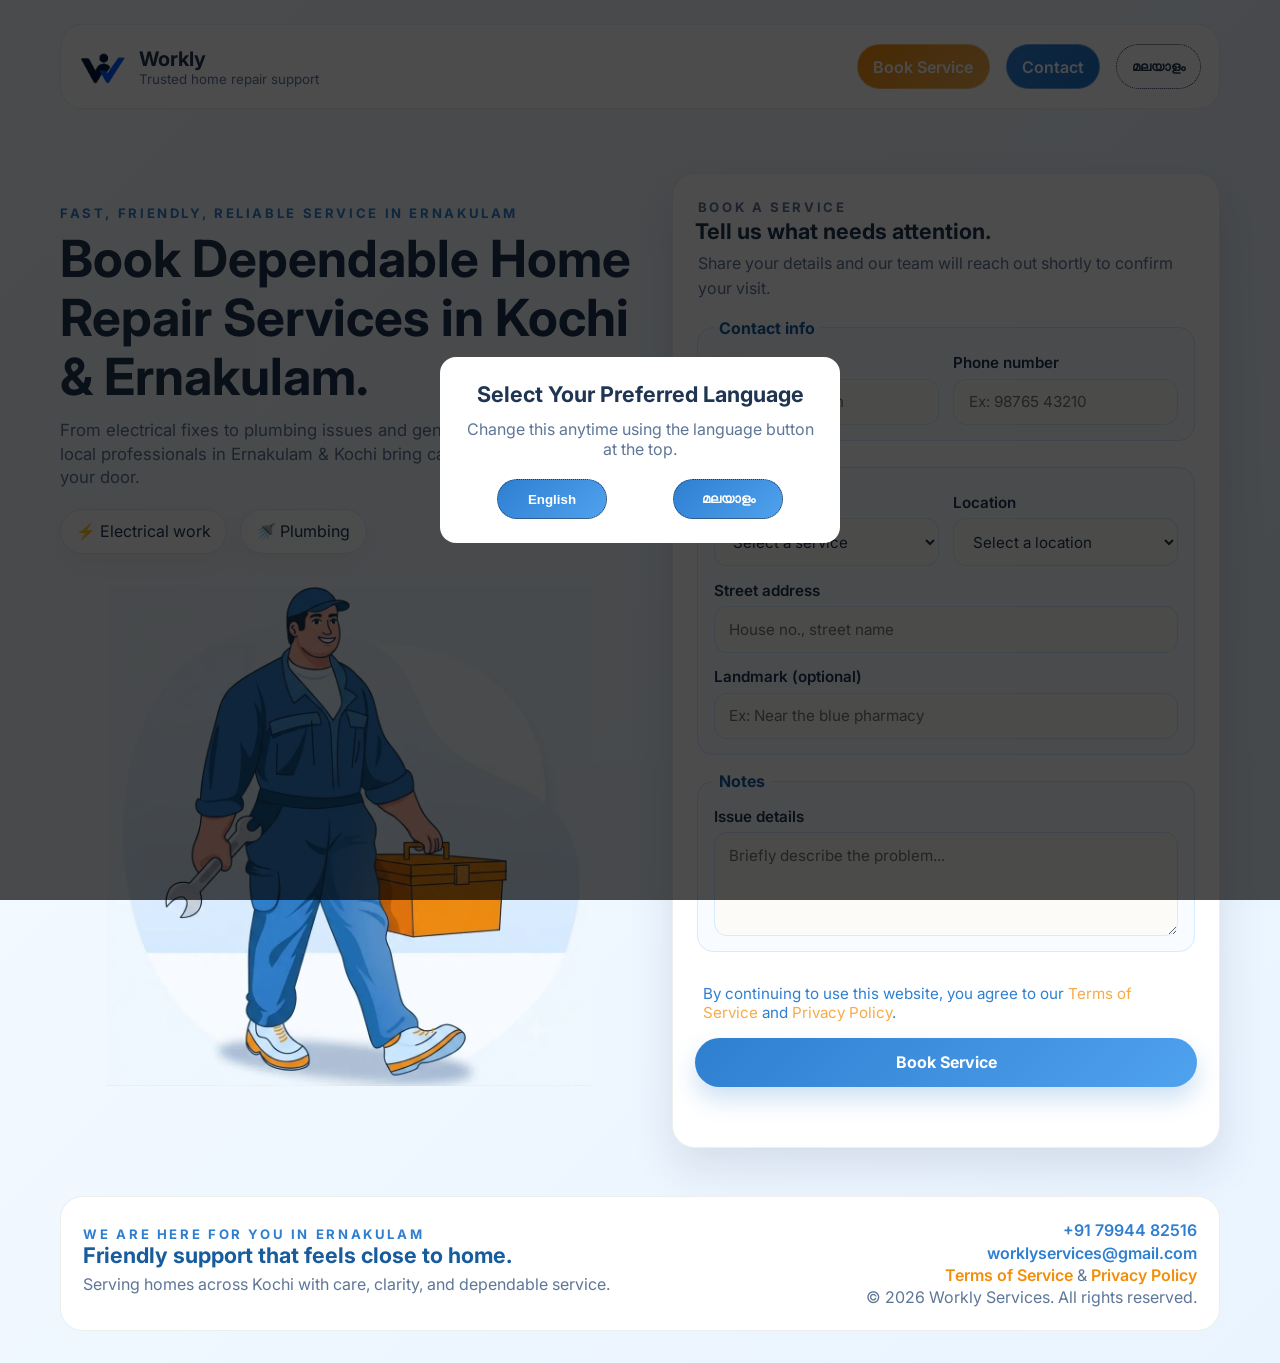
<file: index.html>
<!DOCTYPE html>
<html lang="en">

<head>
    <meta charset="UTF-8" />
    <meta name="viewport" content="width=device-width, initial-scale=1.0" />
    <title>Workly Services | Home Repair & Maintenance Services in Ernakulam, Kochi, Vytila, Kaloor, Edappally, Panambally Nagar & Kakkanad</title>
    <meta name="description"
        content="Request trusted local home repair support in Ernakulam, Kochi, Vytila, Kaloor, Edappally, Panambally Nagar & Kakkanad. Book certified electricians, plumbers, and general maintenance services at your doorstep in minutes." />

    <link rel="canonical" href="https://www.worklyservices.in/">

    <link rel="shortcut icon" href="logo.svg" type="image/x-icon">

    <link rel="preconnect" href="https://fonts.googleapis.com" />
    <link rel="preconnect" href="https://fonts.gstatic.com" crossorigin />
    <link href="https://fonts.googleapis.com/css2?family=Inter:wght@400;500;600;700&family=Manjari:wght@100;400;700&display=swap" rel="stylesheet">

    <link rel="stylesheet" href="style.css" />
</head>

<body>
    <div class="page-shell">
        <header class="site-header">
            <a class="brand" href="index.html" aria-label="Workly Services home">
                <span class="brand-mark"><img src="logo.webp" alt="Workly Services Logo" srcset=""></span>
                <span>
                    <strong data-ml="വർക്ക്ലി" data-en="Workly">Workly</strong>
                    <small data-ml="വിശ്വസനീയമായ വീട് അറ്റകുറ്റപ്പണികൾ" data-en="Trusted home repair support">Trusted
                        home repair support</small>
                </span>
            </a>

            <nav class="site-nav" aria-label="Primary navigation">
                <a data-ml="ബുക്ക് സർവീസ്" data-en="Book Service" class="nav-card bookLarge"
                    href="index.html">Book Service</a>
                <a data-ml="ബുക്ക്" data-en="Book" class="nav-card bookSmall" href="#request-service-section">Book</a>
                <a data-ml="ബന്ധപ്പെടുക" data-en="Contact" class="nav-card contact" href="#contact-footer">Contact</a>
                <button id="lang-toggle" class="lang-toggle nav-card" aria-label="Switch language">മലയാളം</button>
                <button id="lang-toggle-small" class="lang-toggle nav-card" aria-label="Switch language"
                    style="display: none;">മ</button>
            </nav>
        </header>

        <div id="langPopup" class="popup-overlay">
            <div class="popup-content">
                <h3>Select Your Preferred Language</h3>
                <p>Change this anytime using the language button at the top.</p>
                <div class="btn-group">
                    <button class="lang-toggle nav-card" onclick="setLanguage('ml')">English</button>
                    <button class="lang-toggle nav-card" onclick="setLanguage('en')">മലയാളം</button>
                </div>
            </div>
        </div>
        <div id="loadingOverlay" class="overlay">
            <div class="spinner"></div>
        </div>
        <main id="top">
            <section class="hero-section" id="services-overview">
                <div class="hero-copy">
                    <p data-ml="വേഗതയേറിയ സൗഹൃദപരമായ വിശ്വസിക്കാവുന്ന സേവനങ്ങൾ" data-en="Fast, friendly, reliable service in Ernakulam"
                        class="section-label">Fast, friendly, reliable service in Ernakulam</p>
                    <h1 data-ml="കൊച്ചിയിലും എറണാകുളത്തും ഹോം റിപ്പയർ സേവനങ്ങൾക്കായി ബുക്ക് ചെയ്യു..."
                        data-en="Book Dependable Home Repair Services in Kochi & Ernakulam.">Book Dependable Home Repair Services in Kochi & Ernakulam.</h1>
                    <p class="hero-description"
                        data-ml="വൈദ്യുത അറ്റകുറ്റപ്പണികൾ മുതൽ പ്ലംബിംഗ് പ്രശ്‌നങ്ങളും പൊതുവായ അറ്റകുറ്റപ്പണികളും വരെ, 
                        എറണാകുളത്തും കൊച്ചിയിലും ഉള്ള ഞങ്ങളുടെ ടീം നിങ്ങളുടെ വീട്ടുവാതിൽക്കൽ ശാന്തവും വ്യക്തവുമായ സേവനം എത്തിക്കുന്നു."
                        data-en="From electrical fixes to
                        plumbing issues and general maintenance, our local professionals in Ernakulam & Kochi bring calm, clear service right to your door.">From electrical fixes to
                        plumbing issues and general maintenance,
                        our local professionals in Ernakulam & Kochi bring calm, clear service right to your door.</p>

                    <div class="hero-points" aria-label="Service highlights">
                        <div data-ml="⚡ഇലക്ട്രിക്കൽ" data-en="⚡ Electrical work" class="point-card">⚡ Electrical work
                        </div>
                        <div data-ml="🚿 പ്ലംബിംഗ്" data-en="🚿 Plumbing" class="point-card">🚿 Plumbing</div>
                    </div>

                    <div class="hero-img">
                        <img src="hero-image.webp" alt="A friendly repair professional offering home maintenance services in Ernakulam, Kochi, Vytila, Kaloor, Edappally, Panambally Nagar & Kakkanad" />
                    </div>
                </div>

                <section class="request-card" id="request-service-section" aria-labelledby="request-title">
                    <div class="request-card-header">
                        <p data-ml="സേവനം ബുക്ക് ചെയ്യുക" data-en="Book a service" class="section-label">Book a service
                        </p>
                        <h2 id="request-title" data-ml="എന്താണ് പ്രശ്നം എന്ന് പറയൂ"
                            data-en="Tell us what needs attention.">Tell us what needs attention.</h2>
                        <p data-ml="നിങ്ങളുടെ വിവരങ്ങൾ പങ്കിടുക, നിങ്ങളെ സന്ദർശിക്കുന്നതിനായി ഞങ്ങളുടെ ടീം ഉടൻ തന്നെ നിങ്ങളെ ബന്ധപ്പെടുന്നതായിരിക്കും."
                            data-en="Share your details and our team will reach out shortly to confirm your visit.">
                            Share your details and our team will reach out shortly to confirm your visit.
                        </p>
                    </div>

                    <form id="service-request-form" class="service-form">
                        <fieldset class="form-section">
                            <legend data-ml="ബന്ധപ്പെടാനുള്ള വിവരങ്ങൾ" data-en="Contact info">Contact info</legend>
                            <div class="form-grid">
                                <label class="field">
                                    <span data-ml="മുഴുവൻ പേര്" data-en="Full name">Full name</span>
                                    <input data-ml="നിങ്ങളുടെ പേര്" data-en="Ex: Alex Morgan" id="full-name"
                                        name="fullName" type="text" placeholder="Ex: Alex Morgan" required />
                                </label>
                                <label class="field">
                                    <span data-ml="ഫോൺ നമ്പർ" data-en="Phone number">Phone number</span>
                                    <input data-ml="നിങ്ങളുടെ ഫോൺ നമ്പർ" data-en="Ex: 98765 43210" id="phone-number"
                                        name="phoneNumber" type="tel" placeholder="Ex: 98765 43210" required />
                                </label>
                            </div>
                        </fieldset>

                        <fieldset class="form-section">
                            <legend data-ml="സേവന വിവരങ്ങൾ" data-en="Service details">Service details</legend>
                            <div class="form-grid">
                                <label class="field">
                                    <span data-ml="പ്രവർത്തനത്തിന്റെ തരം" data-en="Type of work">Type of work</span>
                                    <select id="service-type" name="serviceType" required>
                                        <option value="" disabled selected hidden data-ml="സേവനം തിരഞ്ഞെടുക്കുക"
                                            data-en="Select a service">Select a service</option>
                                        <option data-ml="ഇലക്ട്രിക്കൽ" data-en="Electrical">Electrical</option>
                                        <option data-ml="പ്ലബിംഗ്" data-en="Plumbing">Plumbing</option>
                                        <!-- <option data-ml="ആപ്ലയൻസ് റീപ്പർ" data-en="Appliance repair">Appliance repair</option> -->
                                        <!-- <option data-ml="പെയിന്റിംഗ്" data-en="Painting">Painting</option> -->
                                        <!-- <option data-ml="സാധാരണ മെയിൻറെന്‍സ്" data-en="General maintenance">General maintenance</option> -->
                                    </select>
                                </label>
                                <label class="field">
                                    <span data-ml="സ്ഥലം" data-en="Location">Location</span>
                                    <select id="service-location" name="serviceLocation" required>
                                        <option value="" disabled selected hidden data-ml="സ്ഥലം തിരഞ്ഞെടുക്കുക"
                                            data-en="Select a location">Select a location</option>
                                        <option data-ml="വൈറ്റില" data-en="Vyttila">Vyttila</option>
                                        <option data-ml="കലൂർ" data-en="Kaloor">Kaloor</option>
                                        <option data-ml="പനമ്പിള്ളി നഗർ" data-en="Panampilly Nagar">Panampilly Nagar
                                        </option>
                                        <option data-ml="ഇടപ്പള്ളി" data-en="Edappally">Edappally</option>
                                        <option data-ml="കാക്കനാട്" data-en="Kakkanad">Kakkanad</option>
                                    </select>
                                </label>
                            </div>

                            <label class="field">
                                <span data-ml="വിലാസം" data-en="Street address">Street address</span>
                                <input data-ml="വീട്ട് പേര് , റോഡ്" data-en="House no., street name" id="street-address"
                                    name="streetAddress" type="text" placeholder="House no., street name" required />
                            </label>

                            <label class="field">
                                <span data-ml="ലാൻഡ്മാർക്ക് (നിർബന്ധമില്ല)" data-en="Landmark (optional)">Landmark
                                    (optional)</span>
                                <input data-ml="ലാൻഡ്മാർക്ക് (നിർബന്ധമില്ല)" data-en="Ex: Near the blue pharmacy"
                                    id="landmark" name="landmark" type="text"
                                    placeholder="Ex: Near the blue pharmacy" />
                            </label>
                        </fieldset>

                        <fieldset class="form-section">
                            <legend data-ml="കുറിപ്പുകൾ" data-en="Notes">Notes</legend>
                            <label class="field">
                                <span data-ml="പ്രശ്ന വിശദാംശങ്ങൾ" data-en="Issue details">Issue details</span>
                                <textarea data-ml="പ്രശ്നം ചുരുക്കി വിവരിക്കൂ..."
                                    data-en="Briefly describe the problem..." id="issue-details" name="issueDetails"
                                    rows="4" placeholder="Briefly describe the problem..." required></textarea>
                            </label>

                            <!-- <label class="field"> -->
                            <!--     <span data-ml="കുറിപ്പുകൾ (നിർബന്ധമില്ല)" data-en="Notes (optional)">Notes (optional)</span> -->
                            <!--     <textarea data-ml="ഏതെങ്കിലും പ്രത്യേക നിർദ്ദേശങ്ങൾ പങ്കിടുക..." data-en="Share any special instructions..." id="notes" name="notes" rows="3" -->
                            <!--         placeholder="Share any special instructions..."></textarea> -->
                            <!-- </label> -->
                        </fieldset>

                        <div class="captchabox"><div class="cf-turnstile" data-size="flexible" data-sitekey="0x4AAAAAAD2fd4yiO5YJ69IQ" data-theme="light" id="captcha"></div></div>
                        <p style="padding: 0 0.5rem 0;" class="form-status agreement">By continuing to use this website, you agree to our
                            <span><a href="termsandprivacy.html#tnc">Terms of Service</a></span> and 
                            <span><a href="termsandprivacy.html#privacypolicy">Privacy Policy</a></span>.</p>
                        <button data-ml="സേവനം ബുക്ക് ചെയ്യുക" data-en="Book Service" class="submit-button"
                            id="submitBtn" type="submit">Book Service</button>

                        <p id="form-status" class="form-status" role="status" aria-live="polite"></p>
                    </form>
                </section>
            </section>
        </main>

        <footer class="site-footer" id="contact-footer">
            <div>
                <p data-ml="ഞങ്ങൾ നിങ്ങൾക്കായി ഇവിടെയുണ്ട്" data-en="We are here for you in Ernakulam" class="section-label">We are here for you in Ernakulam</p>
                <h3 data-ml="സ്വന്തം വീട്ടിലെ പോലെയുള്ള സൗഹൃദപിന്തുണ"
                    data-en="Friendly support that feels close to home.">Friendly support that feels close to home.</h3>
                <p data-ml="കൊച്ചിയിലുടനീളമുള്ള വീടുകളിൽ ശ്രദ്ധയോടെയും വ്യക്തതയോടെയും വിശ്വസനീയമായ സേവനത്തോടെയും സേവനം നൽകുന്നു."
                    data-en="Serving homes across Kochi with care, clarity, and dependable service.">Serving homes across Kochi with care, clarity, and dependable service.</p>
            </div>

            <div class="footer-contact">
                <a href="tel:+917994482516">+91 79944 82516</a>
                <a href="mailto:worklyservices@gmail.com">worklyservices@gmail.com</a>
                <p><span><a href="termsandprivacy.html#tnc" data-ml="സേവന നിബന്ധനകൾ" data-en="Terms of Service">Terms of
                            Service</a></span> & <span><a href="termsandprivacy.html#privacypolicy"
                            data-ml="സ്വകാര്യതാ നയം" data-en="Privacy Policy">Privacy Policy</a></span></p>
                <p data-ml="© 2026 വർക്ക്ലി സർവീസസ്. എല്ലാ അവകാശങ്ങളും നിക്ഷിപ്തം"
                    data-en="© 2026 Workly Services. All rights reserved.">© 2026 Workly Services. All rights reserved.</p>
            </div>
        </footer>
    </div>

    <script src="https://challenges.cloudflare.com/turnstile/v0/api.js" async defer></script>
    <script src="script.js"></script>
</body>

</html>
</file>
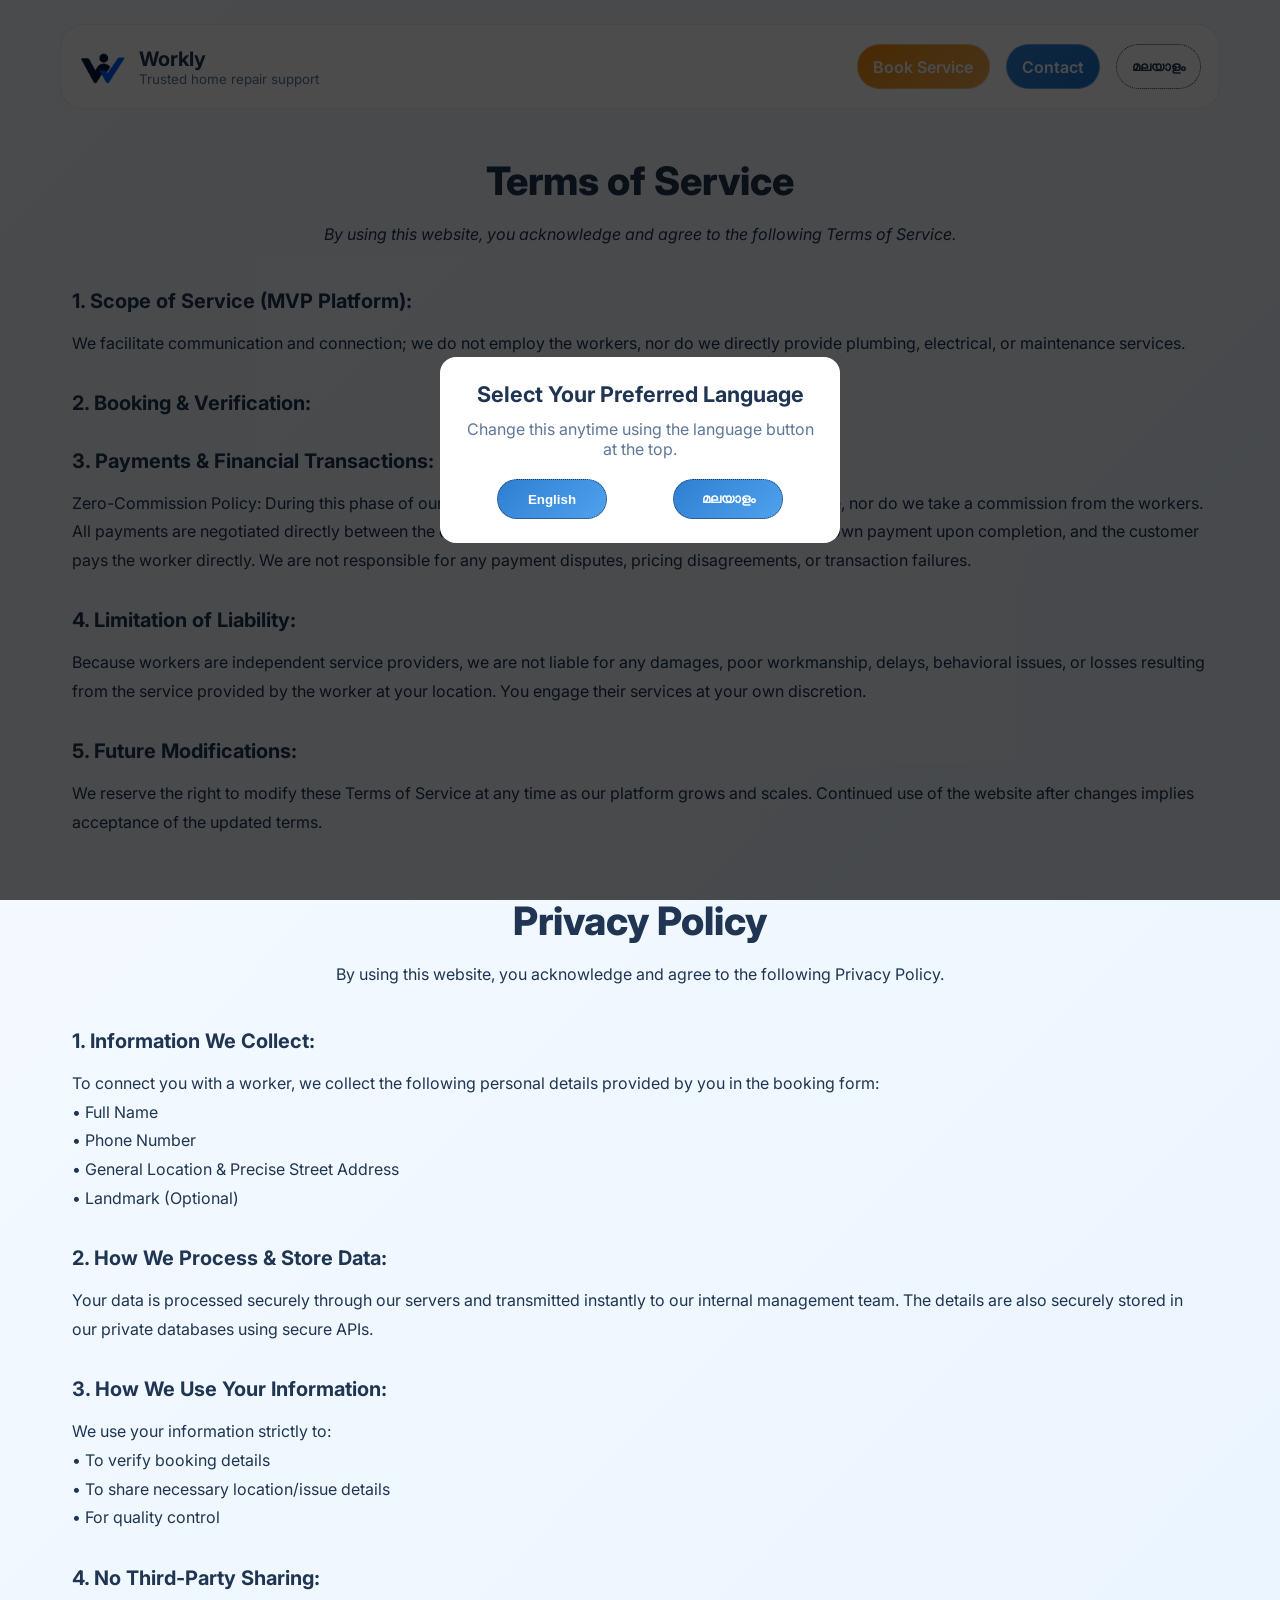
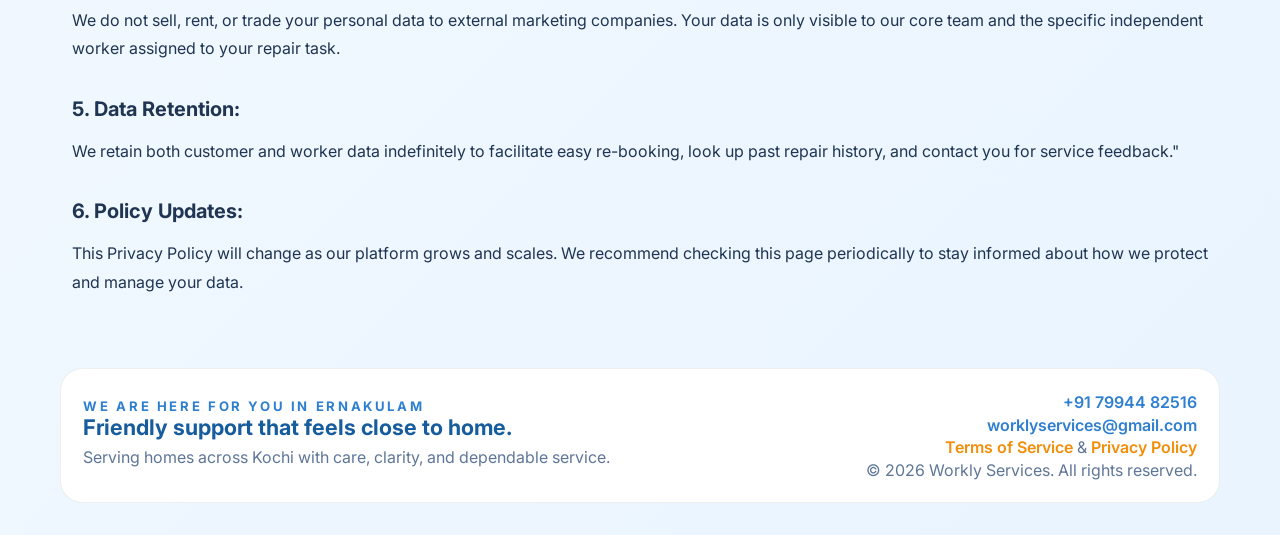
<file: termsandprivacy.html>
<!DOCTYPE html>
<html lang="en">

<head>
    <meta charset="UTF-8" />
    <meta name="viewport" content="width=device-width, initial-scale=1.0" />
    <title>Terms of Service & Privacy Policy | Workly Services</title>
    <meta name="description"
        content="Request trusted local home repair support in Ernakulam, Kochi, Vytila, Kaloor, Edappally, Panambally Nagar & Kakkanad. Book certified electricians, plumbers, and general maintenance services at your doorstep in minutes." />

    <link rel="canonical" href="https://www.worklyservices.in/termsandprivacy.html">

    <link rel="shortcut icon" href="logo.svg" type="image/x-icon">

    <link rel="preconnect" href="https://fonts.googleapis.com" />
    <link rel="preconnect" href="https://fonts.gstatic.com" crossorigin />
    <link href="https://fonts.googleapis.com/css2?family=Inter:wght@400;500;600;700&family=Manjari:wght@100;400;700&display=swap" rel="stylesheet">

    <link rel="stylesheet" href="style.css" />
    <link rel="stylesheet" href="tncpp.css">
</head>

<body>
    <div class="page-shell">
        <header class="site-header">
            <a class="brand" href="index.html#top" aria-label="Workly Services home">
                <span class="brand-mark"><img src="logo.webp" alt="Workly Services Logo" srcset=""></span>
                <span>
                    <strong data-ml="വർക്ക്ലി" data-en="Workly">Workly</strong>
                    <small data-ml="വിശ്വസനീയമായ വീട് അറ്റകുറ്റപ്പണികൾ" data-en="Trusted home repair support">Trusted
                        home repair support</small>
                </span>
            </a>

            <nav class="site-nav" aria-label="Primary navigation">
                <a data-ml="ബുക്ക് സർവീസ്" data-en="Book Service" class="nav-card bookLarge"
                    href="index.html#request-service-section">Book Service</a>
                <a data-ml="ബുക്ക്" data-en="Book" class="nav-card bookSmall" href="index.html#request-service-section">Book</a>
                <a data-ml="ബന്ധപ്പെടുക" data-en="Contact" class="nav-card contact" href="#contact-footer">Contact</a>
                <button id="lang-toggle" class="lang-toggle nav-card" aria-label="Switch language">മലയാളം</button>
                <button id="lang-toggle-small" class="lang-toggle nav-card" aria-label="Switch language"
                    style="display: none;">മ</button>
            </nav>
        </header>

        <div id="langPopup" class="popup-overlay">
            <div class="popup-content">
                <h3>Select Your Preferred Language</h3>
                <p>Change this anytime using the language button at the top.</p>
                <div class="btn-group">
                    <button class="lang-toggle nav-card" onclick="setLanguage('ml')">English</button>
                    <button class="lang-toggle nav-card" onclick="setLanguage('en')">മലയാളം</button>
                </div>
            </div>
        </div>

        <section class="tnc" id="tnc">
            <div class="container">
                <div class="tncpp-section-header">
                    <h2 class="tncpp-section-title"
                    data-ml="സേവന നിബന്ധനകൾ" data-en="Terms of Service">Terms of Service</h2>
                    <p><i data-ml="ഈ വെബ്‌സൈറ്റ് ഉപയോഗിക്കുന്നതിലൂടെ, നിങ്ങൾ ഇനിപ്പറയുന്ന സേവന നിബന്ധനകൾ അംഗീകരിക്കുന്നു." data-en="By using this website, you acknowledge and agree to the following Terms of Service.">By using this website, you acknowledge and agree to the following Terms of Service.</i></p>
                </div>
                <div class="tnc-content">
                    <div class="tnc-text">
                        <h5 data-ml="1. സേവന വ്യാപ്തി (MVP പ്ലാറ്റ്‌ഫോം):" data-en="1. Scope of Service (MVP Platform):">1. Scope of Service (MVP Platform):</h5>
                        <p data-ml="വീട്ടുടമസ്ഥരെ സ്വതന്ത്ര റിപ്പയർ തൊഴിലാളികളുമായി ബന്ധിപ്പിക്കുന്ന ഒരു ഇടനില പ്ലാറ്റ്‌ഫോമായി 
                        മാത്രമേ ഞങ്ങൾ പ്രവർത്തിക്കൂ. ഞങ്ങൾ ആശയവിനിമയവും കണക്ഷനും സുഗമമാക്കുന്നു; 
                        ഞങ്ങൾ തൊഴിലാളികളെ നിയമിക്കുന്നില്ല, പ്ലംബിംഗ്, ഇലക്ട്രിക്കൽ അല്ലെങ്കിൽ മെയിന്റനൻസ് 
                        സേവനങ്ങൾ നേരിട്ട് നൽകുന്നില്ല." data-en="We act solely as an intermediary platform connecting 
                        homeowners with independent repair workers.">We facilitate communication and connection; we do not employ the workers, 
                        nor do we directly provide plumbing, electrical, or maintenance services.
                        </p>
                        <h5 data-ml="2. ബുക്കിംഗും സ്ഥിരീകരണവും:" data-en="2. Booking & Verification;">2. Booking & Verification:</h5>
                        <p data-ml="നിങ്ങൾ ഒരു അഭ്യർത്ഥന സമർപ്പിക്കുമ്പോൾ, ഒരു തൊഴിലാളിയെ നിയോഗിക്കുന്നതിന് മുമ്പ്, 
                        ഞങ്ങളുടെ ടീം വിശദാംശങ്ങൾ അവലോകനം ചെയ്യുകയും നിങ്ങൾ നൽകിയ ഫോൺ നമ്പർ വഴി പ്രശ്നം, 
                        സമയം, കൃത്യമായ സ്ഥലം എന്നിവ സ്ഥിരീകരിക്കുന്നതിന് നിങ്ങളെ ബന്ധപ്പെടുകയും ചെയ്യും."
                        data-en="When you submit a request, our team will review the details and contact you via your provided phone 
                            number to confirm the issue, timing, and exact location before assigning a worker."></p>
                        </p>
                        <h5 data-ml="3. പേയ്‌മെന്റുകളും സാമ്പത്തിക ഇടപാടുകളും:" data-en="3. Payments & Financial Transactions;">3. Payments & Financial Transactions:</h5>
                        <p data-ml="സീറോ-കമ്മീഷൻ നയം: ഞങ്ങളുടെ ബിസിനസ്സിന്റെ ഈ ഘട്ടത്തിൽ, ഞങ്ങൾ ഉപഭോക്താക്കളിൽ നിന്ന് പ്ലാറ്റ്‌ഫോം 
                        ഫീസ് ഈടാക്കുന്നില്ല, തൊഴിലാളികളിൽ നിന്ന് കമ്മീഷൻ എടുക്കുന്നില്ല. എല്ലാ പേയ്‌മെന്റുകളും ഉപഭോക്താവും തൊഴിലാളിയും 
                        തമ്മിൽ നേരിട്ട് ചർച്ച ചെയ്യപ്പെടുന്നു. പൂർത്തിയാകുമ്പോൾ തൊഴിലാളി സ്വന്തം പേയ്‌മെന്റ് ആവശ്യപ്പെടുന്നു, കൂടാതെ ഉപഭോക്താവ് 
                        തൊഴിലാളിക്ക് നേരിട്ട് പണം നൽകുന്നു. ഏതെങ്കിലും പേയ്‌മെന്റ് തർക്കങ്ങൾ, വിലനിർണ്ണയത്തിലെ അഭിപ്രായവ്യത്യാസങ്ങൾ 
                        അല്ലെങ്കിൽ ഇടപാട് പരാജയങ്ങൾ എന്നിവയ്ക്ക് ഞങ്ങൾ ഉത്തരവാദികളല്ല."
                        data-en="Zero-Commission Policy: During this phase of our business, we do not charge customers a platform 
                            fee, nor do we take a commission from the workers. All payments are negotiated directly between 
                            the customer and the worker. The worker demands their own payment upon completion, and the customer 
                            pays the worker directly. We are not responsible for any payment disputes, pricing disagreements, 
                            or transaction failures.">Zero-Commission Policy: During this phase of our business, we do not charge customers a platform 
                            fee, nor do we take a commission from the workers. All payments are negotiated directly between 
                            the customer and the worker. The worker demands their own payment upon completion, and the customer 
                            pays the worker directly. We are not responsible for any payment disputes, pricing disagreements, 
                            or transaction failures.
                        </p>
                        <h5 data-ml="4. ബാധ്യതാ പരിമിതി:" data-en="4. Limitation of Liability:">4. Limitation of Liability:</h5>
                        <p data-ml="തൊഴിലാളികൾ സ്വതന്ത്ര സേവന ദാതാക്കളായതിനാൽ, നിങ്ങളുടെ സ്ഥലത്ത് തൊഴിലാളി നൽകുന്ന 
                        സേവനത്തിന്റെ ഫലമായുണ്ടാകുന്ന നാശനഷ്ടങ്ങൾ, മോശം ജോലി, കാലതാമസം, പെരുമാറ്റ പ്രശ്നങ്ങൾ അല്ലെങ്കിൽ 
                        നഷ്ടങ്ങൾ എന്നിവയ്ക്ക് ഞങ്ങൾ ബാധ്യസ്ഥരല്ല. നിങ്ങളുടെ സ്വന്തം വിവേചനാധികാരത്തിൽ നിങ്ങൾ അവരുടെ 
                        സേവനങ്ങളിൽ ഏർപ്പെടുന്നു."
                        data-en="Because workers are independent service providers, we are not liable for any damages, poor workmanship, 
                            delays, behavioral issues, or losses resulting from the service provided by the worker at your location. 
                            You engage their services at your own discretion.">Because workers are independent service providers, we are not liable for any damages, poor workmanship, 
                            delays, behavioral issues, or losses resulting from the service provided by the worker at your location. 
                            You engage their services at your own discretion.
                        </p>
                        <h5 data-ml="5. ഭാവിയിലെ മാറ്റങ്ങൾ:" data-en="5. Future Modifications:">5. Future Modifications:</h5>
                        <p data-ml="ഞങ്ങളുടെ പ്ലാറ്റ്‌ഫോം വളരുകയും സ്കെയിൽ ചെയ്യുകയും ചെയ്യുമ്പോൾ ഏത് സമയത്തും ഈ 
                        സേവന നിബന്ധനകൾ പരിഷ്‌ക്കരിക്കാനുള്ള അവകാശം ഞങ്ങളിൽ നിക്ഷിപ്തമാണ്. മാറ്റങ്ങൾക്ക് ശേഷം 
                        വെബ്‌സൈറ്റ് തുടർച്ചയായി ഉപയോഗിക്കുന്നത് അപ്‌ഡേറ്റ് ചെയ്ത നിബന്ധനകൾ അംഗീകരിക്കുന്നതിനെ സൂചിപ്പിക്കുന്നു."
                            data-en="We reserve the right to modify these Terms of Service at any time as our platform grows and scales. 
                                Continued use of the website after changes implies acceptance of the updated terms.">
                                We reserve the right to modify these Terms of Service at any time as our platform grows and scales. 
                                Continued use of the website after changes implies acceptance of the updated terms.
                            </p>
                        </div>
                    </div>
            </div>
        </section>
        <section class="privacypolicy" id="privacypolicy">
            <div class="container">
                <div class="privacypolicy-section-header">
                    <h2 class="section-title" data-ml="സ്വകാര്യതാ നയം:" data-en="Privacy Policy">Privacy Policy</h2>
                    <p data-ml="ഈ വെബ്‌സൈറ്റ് ഉപയോഗിക്കുന്നതിലൂടെ, നിങ്ങൾ ഇനിപ്പറയുന്ന സ്വകാര്യതാ നയം 
                    അംഗീകരിക്കുകയും അംഗീകരിക്കുകയും ചെയ്യുന്നു" 
                    data-en="By using this website, you acknowledge and agree to the following Privacy Policy.">
                        By using this website, you acknowledge and agree to the following Privacy Policy.
                    </p>
                </div>
                <div class="privacypolicy-content">
                    <div class="privacypolicy-text">
                        <h5 data-ml="1. ഞങ്ങൾ ശേഖരിക്കുന്ന വിവരങ്ങൾ:" data-en="1. Information We Collect:">1. Information We Collect:</h5>
                        <p><span data-ml="ഒരു തൊഴിലാളിയുമായി നിങ്ങളെ ബന്ധിപ്പിക്കുന്നതിന്, ബുക്കിംഗ് ഫോമിൽ നിങ്ങൾ നൽകിയ ഇനിപ്പറയുന്ന വ്യക്തിഗത വിശദാംശങ്ങൾ ഞങ്ങൾ ശേഖരിക്കുന്നു:" 
                            data-en="To connect you with a worker, we collect the following personal details provided by you in the booking form:">
                            To connect you with a worker, we collect the following personal details provided by you in the booking form:</span>
                            <br><span data-ml="• മുഴുവൻ പേര്" data-en="• Full Name">• Full Name</span>
                            <br><span data-ml="• ഫോൺ നമ്പർ" data-en="• Phone Number">• Phone Number</span>
                            <br><span data-ml="• പൊതുവായ സ്ഥലവും കൃത്യമായ വിലാസവും" data-en="• General Location & Precise Street Address">• General Location & Precise Street Address</span>
                            <br><span data-ml="• ലാൻഡ്‌മാർക്ക് (ഓപ്ഷനൽ)" data-en="• Landmark (Optional)">• Landmark (Optional)</span>
                        </p>
                        <h5 data-ml="2. ഞങ്ങൾ ഡാറ്റ പ്രോസസ്സ് ചെയ്യുന്നതും സംഭരിക്കുന്നതും എങ്ങനെ:" data-en="2. How We Process & Store Data:">2. How We Process & Store Data:</h5>
                        <p data-ml="നിങ്ങളുടെ ഡാറ്റ ഞങ്ങളുടെ സെർവറുകൾ വഴി സുരക്ഷിതമായി പ്രോസസ്സ് ചെയ്യുകയും ഞങ്ങളുടെ 
                        മാനേജ്‌മെന്റ് ടീമിലേക്ക് തൽക്ഷണം കൈമാറുകയും ചെയ്യുന്നു. വിശദാംശങ്ങൾ സുരക്ഷിത API-കൾ 
                        ഉപയോഗിച്ച് ഞങ്ങളുടെ സ്വകാര്യ ഡാറ്റാബേസുകളിൽ സുരക്ഷിതമായി സൂക്ഷിക്കുകയും ചെയ്യുന്നു."
                        data-en="Your data is processed securely through our servers and transmitted instantly to our internal 
                            management team. The details are also securely stored in our private databases using secure APIs.">
                            Your data is processed securely through our servers and transmitted instantly to our internal 
                            management team. The details are also securely stored in our private databases using secure APIs.
                        </p>
                        <h5 data-ml="3. നിങ്ങളുടെ വിവരങ്ങൾ ഞങ്ങൾ എങ്ങനെ ഉപയോഗിക്കുന്നു:" data-en="3. How We Use Your Information:">3. How We Use Your Information:</h5>
                        <p><span data-ml="നിങ്ങളുടെ വിവരങ്ങൾ ഞങ്ങൾ കർശനമായി ഉപയോഗിക്കുന്നത്:" data-en="We use your information strictly to:">We use your information strictly to:</span>
                            <br><span data-ml="• ബുക്കിംഗ് വിശദാംശങ്ങൾ പരിശോധിക്കാൻ നിങ്ങളുടെ ഫോൺ നമ്പറിൽ വിളിക്കുക." data-en="• To verify booking details">• To verify booking details</span>
                            <br><span data-ml="• നിങ്ങളുടെ വീട്ടിലേക്ക് നാവിഗേറ്റ് ചെയ്യാൻ നിയോഗിക്കപ്പെട്ട തൊഴിലാളിയുമായി ആവശ്യമായ സ്ഥലം/പ്രശ്ന വിശദാംശങ്ങൾ പങ്കിടുക." data-en="• To share necessary location/issue details">• To share necessary location/issue details</span>
                            <br><span data-ml="• ഗുണനിലവാര നിയന്ത്രണം, ഉപഭോക്തൃ ഫീഡ്‌ബാക്ക് ലൂപ്പുകൾ, ഭാവി സേവന അഭ്യർത്ഥനകൾ എന്നിവയ്‌ക്കായി ലോഗുകൾ സൂക്ഷിക്കുക" data-en="• For quality control">• For quality control</span>
                        </p>
                        <h5 data-ml="4. മൂന്നാം കക്ഷി പങ്കിടൽ ഇല്ല:" data-en="4. No Third-Party Sharing:">4. No Third-Party Sharing:</h5>
                        <p data-ml="നിങ്ങളുടെ സ്വകാര്യ ഡാറ്റ ഞങ്ങൾ ബാഹ്യ മാർക്കറ്റിംഗ് കമ്പനികൾക്ക് വിൽക്കുകയോ വാടകയ്‌ക്കെടുക്കുകയോ 
                        വ്യാപാരം ചെയ്യുകയോ ചെയ്യുന്നില്ല. നിങ്ങളുടെ ഡാറ്റ ഞങ്ങളുടെ കോർ ടീമിനും നിങ്ങളുടെ റിപ്പയർ ടാസ്‌ക്കിൽ 
                        നിയോഗിച്ചിട്ടുള്ള നിർദ്ദിഷ്ട സ്വതന്ത്ര തൊഴിലാളിക്കും മാത്രമേ ദൃശ്യമാകൂ."
                        data-en="We do not sell, rent, or trade your personal data to external marketing companies. Your data is only 
                            visible to our core team and the specific independent worker assigned to your repair task.">
                            We do not sell, rent, or trade your personal data to external marketing companies. Your data is only 
                            visible to our core team and the specific independent worker assigned to your repair task.
                        </p>
                        <h5 data-ml="5. ഡാറ്റ നിലനിർത്തൽ:" data-en="5. Data Retention:">5. Data Retention:</h5>
                        <p data-ml="എളുപ്പത്തിൽ റീ-ബുക്കിംഗ് സുഗമമാക്കുന്നതിനും, മുൻകാല റിപ്പയർ ചരിത്രം നോക്കുന്നതിനും, 
                        സേവന ഫീഡ്‌ബാക്കിനായി നിങ്ങളെ ബന്ധപ്പെടുന്നതിനും ഞങ്ങൾ ഉപഭോക്തൃ, തൊഴിലാളി ഡാറ്റ അനിശ്ചിതമായി സൂക്ഷിക്കുന്നു."
                            data-en="We retain both customer and worker data indefinitely to facilitate easy re-booking, look up past repair 
                            history, and contact you for service feedback.">
                            We retain both customer and worker data indefinitely to facilitate easy re-booking, look up past repair 
                            history, and contact you for service feedback."
                        </p>
                        <h5 data-ml="6. നയ അപ്‌ഡേറ്റുകൾ:" data-en="6. Policy Updates:">6. Policy Updates:</h5>
                        <p data-ml="ഞങ്ങളുടെ പ്ലാറ്റ്‌ഫോം വളരുകയും സ്കെയിൽ ചെയ്യുകയും ചെയ്യുമ്പോൾ ഈ സ്വകാര്യതാ നയം മാറും. 
                        നിങ്ങളുടെ ഡാറ്റ ഞങ്ങൾ എങ്ങനെ സംരക്ഷിക്കുകയും കൈകാര്യം ചെയ്യുകയും ചെയ്യുന്നു എന്നതിനെക്കുറിച്ച് 
                        അറിഞ്ഞിരിക്കാൻ ഈ പേജ് ഇടയ്ക്കിടെ പരിശോധിക്കാൻ ഞങ്ങൾ ശുപാർശ ചെയ്യുന്നു."
                            data-en="This Privacy Policy will change as our platform grows and scales. We recommend checking this page 
                            periodically to stay informed about how we protect and manage your data.">
                            This Privacy Policy will change as our platform grows and scales. We recommend checking this page 
                            periodically to stay informed about how we protect and manage your data.
                        </p>
                    </div>
                </div>
            </div>
        </section>

        <footer class="site-footer" id="contact-footer">
            <div>
                <p data-ml="ഞങ്ങൾ നിങ്ങൾക്കായി ഇവിടെയുണ്ട്" data-en="We are here for you in Ernakulam" class="section-label">We are here for you in Ernakulam</p>
                <h3 data-ml="സ്വന്തം വീട്ടിലെ പോലെയുള്ള സൗഹൃദപിന്തുണ"
                    data-en="Friendly support that feels close to home.">Friendly support that feels close to home.</h3>
                <p data-ml="കൊച്ചിയിലുടനീളമുള്ള വീടുകളിൽ ശ്രദ്ധയോടെയും വ്യക്തതയോടെയും വിശ്വസനീയമായ സേവനത്തോടെയും സേവനം നൽകുന്നു."
                    data-en="Serving homes across Kochi with care, clarity, and dependable service.">Serving homes across Kochi with care, clarity, and dependable service.</p>
            </div>

            <div class="footer-contact">
                <a href="tel:+917994482516">+91 79944 82516</a>
                <a href="mailto:worklyservices@gmail.com">worklyservices@gmail.com</a>
                <p><span><a href="termsandprivacy.html#tnc" data-ml="സേവന നിബന്ധനകൾ" data-en="Terms of Service">Terms of
                            Service</a></span> & <span><a href="termsandprivacy.html#privacypolicy"
                            data-ml="സ്വകാര്യതാ നയം" data-en="Privacy Policy">Privacy Policy</a></span></p>
                <p data-ml="© 2026 വർക്ക്ലി സർവീസസ്. എല്ലാ അവകാശങ്ങളും നിക്ഷിപ്തം"
                    data-en="© 2026 Workly Services. All rights reserved.">© 2026 Workly Services. All rights reserved.</p>
            </div>
        </footer>
    </div>

    <script src="script.js"></script>
</body>

</html>
</file>
<file: style.css>
:root {
    --bg: #f4f9ff;
    --surface: #ffffff;
    --surface-strong: #f8fbff;
    --primary: #2f7fd1;
    --primary-deep: #175c9d;
    --accent: #7ec8ff;
    --text: #1f3552;
    --muted: #5e7698;
    --border: #d7eaff;
    --shadow: 0 20px 45px rgba(31, 53, 82, 0.12);
}

* {
    box-sizing: border-box;
}

body {
    margin: 0;
    font-family: 'Inter', sans-serif;
    color: var(--text);
    background: linear-gradient(135deg, #f7fbff 0%, #e9f4ff 100%);
}

.manjari-thin {
    font-family: "Manjari", sans-serif;
    font-weight: 100;
    font-style: normal;
    vertical-align: middle;
    line-height: 1.2;
}

.manjari-regular {
    font-family: "Manjari", sans-serif;
    font-weight: 400;
    font-style: normal;
}

.manjari-bold {
    font-family: "Manjari", sans-serif;
    font-weight: 700;
    font-style: normal;
}

.lang-ml {
    font-family: 'Manjari', sans-serif;
    line-height: 1.4;
    /* Malayalam fonts often need slightly more line-height */
}


img {
    max-width: 100%;
}

.page-shell {
    min-height: 100vh;
    display: flex;
    flex-direction: column;
}

.site-header,
.hero-section,
.site-footer {
    width: min(1160px, calc(100% - 2rem));
    margin: 0 auto;
}

.site-header {
    display: flex;
    justify-content: space-between;
    align-items: center;
    margin: 1.5rem auto 2rem;
    padding: 1.1rem;
    border: 1px solid rgba(62, 107, 83, 0.1);
    border-radius: 1.4rem;
    background: var(--surface);
}

.brand {
    display: inline-flex;
    align-items: center;
    gap: 0.75rem;
    color: var(--text);
    text-decoration: none;
}

.brand strong {
    display: block;
    font-size: 1.25rem;
}

.brand small {
    display: block;
    color: var(--muted);
}

.brand-mark {
    width: 3rem;
    height: 3rem;
    place-items: center;
}

.brand-mark img {
    width: 100%;
    height: 100%;
    object-fit: contain;
}

.bookLarge {
    display: inline !important;
}

.bookSmall {
    display: none !important;
}

.site-nav {
    display: flex;
    gap: 1rem;
}

.site-nav a {
    font-weight: 600;
}

.site-nav a:hover {
    box-shadow: 0 10px 10px rgba(36, 51, 43, 0.1);
    transform: translateY(-1px);
}

.site-nav button {
    font-weight: 600;
}

.site-nav button:hover {
    box-shadow: 0 10px 10px rgba(36, 51, 43, 0.1);
    transform: translateY(-1px);
}

.nav-card {
    padding: 0.7rem 0.95rem;
    border-radius: 999px;
    background: linear-gradient(135deg, #f28e0a 0%, #edaa52 100%);
    color: var(--surface-strong);
    text-decoration: none;
    border: 1px solid rgba(255, 255, 255, 0.3);
    vertical-align: middle;
}

.contact {
    background: linear-gradient(135deg, var(--primary) 0%, #1f73ce 100%);
}

.lang-toggle {
    background: transparent;
    color: var(--text);
    border: 1px dotted var(--text);
    cursor: pointer;
}

/* Popup Overlay */
.popup-overlay {
    position: fixed;
    top: 0;
    left: 0;
    width: 100%;
    height: 100%;
    background: rgba(0, 0, 0, 0.7);
    display: none;
    /* Hidden by default */
    justify-content: center;
    align-items: center;
    z-index: 1000;
}

.popup-content {
    background: white;
    padding: 1.5rem 1.5rem;
    border-radius: 1rem;
    text-align: center;
    max-width: 400px;
    width: 90%;
}

.popup-content h3 {
    margin: 0 0 0.75rem;
    font-size: 1.35rem;
}

.popup-content p {
    margin: 0.5rem 0 1rem;
    color: var(--muted);
}

.btn-group {
    display: flex;
    width: 100%;
    margin-top: 20px;
    gap: 0rem;
}

.popup-content button {
    background: linear-gradient(135deg, var(--primary) 0%, #4fa2ee 100%);
    color: white;
    cursor: pointer;
    font-weight: 600;
    width: 110px;
}

.btn-group {
    display: flex;
    justify-content: space-around;
    margin-top: 20px;
}

.lang-btn {
    padding: 10px 20px;
    border: 1px solid #ccc;
    background: white;
    cursor: pointer;
    border-radius: 4px;
    font-size: 16px;
}

.lang-btn:hover {
    background: #f0f0f0;
}

.hero-section {
    flex: 1;
    display: grid;
    grid-template-columns: 50% 1fr;
    gap: 2rem;
    padding: 2rem 0 3rem;
}

.hero-copy {
    padding-top: 2rem;
}

.hero-copy h1 {
    font-size: clamp(2rem, 4vw, 3.2rem);
    line-height: 1.15;
    margin: 0 0 0.85rem;
}

.hero-description {
    font-size: 1.05rem;
    color: var(--muted);
    line-height: 1.4;
    margin: 0 0 1.2rem;
    max-width: 620px;
}

.hero-text {
    font-size: 1.02rem;
    color: var(--muted);
    line-height: 1.7;
    margin-bottom: 1.2rem;
    max-width: 620px;
}

.section-label {
    margin: 0 0 0.5rem;
    color: var(--primary);
    text-transform: uppercase;
    letter-spacing: 0.2em;
    font-size: 0.82rem;
    font-weight: 700;
}

.hero-points {
    display: flex;
    flex-wrap: wrap;
    gap: 0.8rem;
}

.point-card {
    display: inline-flex;
    align-items: center;
    gap: 0.45rem;
    padding: 0.7rem 0.95rem;
    border-radius: 999px;
    background: rgba(255, 255, 255, 0.75);
    border: 1px solid var(--border);
    box-shadow: 0 10px 30px rgba(36, 51, 43, 0.05);
}

.hero-img {
    padding-top: 2rem;
    display: flex;
    justify-content: center;
    align-items: center;
}

.hero-img img {
    max-height: 500px;
    object-fit: contain;

}

.request-card {
    background: var(--surface);
    border: 1px solid rgba(62, 107, 83, 0.1);
    border-radius: 1.4rem;
    padding: 1.4rem;
    box-shadow: var(--shadow);
}

.request-card-header h2 {
    margin: 0 0 0.45rem;
    font-size: 1.35rem;
}

.request-card-header p {
    margin: 0 0.15rem 0;
    color: var(--muted);
    line-height: 1.6;
}

.service-form {
    margin-top: 1rem;
    display: grid;
    gap: 1rem;
}

.form-section {
    display: grid;
    gap: 0.9rem;
    border: 1px solid var(--border);
    border-radius: 1rem;
    padding: 0.95rem;
    background: var(--surface-strong);
}

.form-section legend {
    padding: 0 0.35rem;
    font-weight: 700;
    color: var(--primary-deep);
}

.form-grid {
    display: grid;
    grid-template-columns: repeat(2, minmax(0, 1fr));
    gap: 0.9rem;
}

.field {
    display: grid;
    gap: 0.4rem;
    font-size: 0.95rem;
    color: var(--text);
}

.field span {
    font-weight: 600;
}

.field input,
.field select,
.field textarea {
    width: 100%;
    border: 1px solid var(--border);
    border-radius: 0.8rem;
    padding: 0.8rem 0.9rem;
    font: inherit;
    color: var(--text);
    background: #fcfbf8;
}

.field input:focus,
.field select:focus,
.field textarea:focus {
    outline: 2px solid rgba(47, 127, 209, 0.22);
    border-color: var(--primary);
}

.submit-button {
    border: none;
    border-radius: 999px;
    padding: 0.9rem 1.2rem;
    font: inherit;
    font-weight: 700;
    background: linear-gradient(135deg, var(--primary) 0%, #4fa2ee 100%);
    color: white;
    cursor: pointer;
    transition: transform 160ms ease, box-shadow 160ms ease;
    box-shadow: 0 12px 24px rgba(47, 127, 209, 0.24);
}

.submit-button:hover {
    transform: translateY(-1px);
}

.overlay {
    position: fixed;
    top: 0;
    left: 0;
    width: 100%;
    height: 100%;
    background: rgba(244, 249, 255, 0.8);
    display: flex;
    justify-content: center;
    align-items: center;
    border-radius: 8px;
    /* Hidden by default */
    opacity: 0;
    pointer-events: none;
    transition: opacity 0.3s ease;
}

.overlay.active {
    opacity: 1;
    pointer-events: auto;
}

.spinner {
    width: 40px;
    height: 40px;
    border: 4px solid var(--bg);
    border-top: 4px solid var(--accent);
    /* Accent color for the spinner */
    border-radius: 50%;
    animation: spin 1s linear infinite;
}

@keyframes spin {
    0% {
        transform: rotate(0deg);
    }

    100% {
        transform: rotate(360deg);
    }
}

.captchabox {
    width: 100%;
    overflow: hidden;
    display: flex;
    justify-content: flex-start;
    /* Keeps alignment matching your form fields */
    align-items: center;
}

.form-status {
    min-height: 1.4rem;
    margin: 0;
    font-size: 0.95rem;
    color: var(--primary);
}

.agreement a {
    color: #f28d0abc;
    text-decoration: none;
}

.agreement a:hover {
    text-decoration: underline;
}

.form-status.success {
    color: var(--primary);
}

.form-status.error {
    color: #b6513d;
}

.site-footer {
    display: flex;
    justify-content: space-between;
    gap: 1.5rem;
    border: 1px solid rgba(62, 107, 83, 0.1);
    border-radius: 1.4rem;
    background: var(--surface);
    padding: 1.4rem;
    color: var(--muted);
    margin-bottom: 2rem;
}

.site-footer h3 {
    margin: 0;
    font-size: 1.35rem;
    color: var(--primary-deep);
    line-height: 1.6rem;
}

.site-footer p {
    margin: 0.45rem 0 0;
    line-height: 1.2;
}

.footer-contact {
    display: grid;
    gap: 0.2rem;
    text-align: right;
}

.footer-contact a {
    color: var(--primary);
    text-decoration: none;
    font-weight: 600;
}

.footer-contact p {
    margin: 0;
}

.footer-contact span a {
    color: #f28e0a;
}

.footer-contact span a:hover {
    text-decoration: underline;
}

@media (max-width: 900px) {
    .hero-section {
        padding-top: 0;
        grid-template-columns: 1fr;
    }

    .hero-copy {
        padding: 2rem 1rem 2rem;
        max-width: 100%;
    }

    .hero-img {
        display: none;
    }

    .site-footer {
        flex-direction: column;
    }

    .footer-contact {
        text-align: left;
    }
}

@media (max-width: 740px) {
    #lang-toggle {
        display: none !important;
    }

    #lang-toggle-small {
        display: inline !important;
    }
}

@media (max-width: 710px) {
    .site-header {
        flex-direction: row;
        align-items: flex-start;
        padding: 0.8rem 0.9rem;
    }

    .brand {
        gap: 0.5rem;
    }

    .brand-mark {
        width: 2.5rem;
        height: 2.5rem;
    }

    .brand strong {
        display: block;
        font-size: 1rem;
    }

    .brand small {
        display: block;
        font-size: 0.75rem;
    }

    .site-nav {
        gap: 0.5rem;
    }

    .site-nav a {
        font-size: 1rem;
    }

    .nav-card {
        padding: 0.6rem 1rem;
    }

    .hero-copy {
        padding-top: 0.5rem;
        padding-bottom: 1rem;
    }

    .hero-copy h1 {
        font-size: clamp(1.9rem, 4vw, 2.5rem);
    }

    .hero-text {
        font-size: 1rem;
        line-height: 1.4;
    }

    .hero-points {
        gap: 0.5rem;
    }

    .point-card {
        padding: 0.5rem 0.7rem;
        font-size: 0.85rem;
    }

    .form-grid {
        grid-template-columns: 1fr;
    }

    .submit-button {
        margin: 1rem 5% 0;
        width: 90%;
    }

    .request-card {
        padding: 1rem;
    }

    .site-footer div {
        text-align: center;
    }

    .footer-contact {
        text-align: center;
    }
}

@media (max-width: 670px) {
    .brand small {
        display: none;
    }
}

@media (max-width: 520px) {
    .contact {
        display: none;
    }
}

@media (max-width: 380px) {
    .site-header {
        margin: 1rem auto 1.5rem;
        padding: 0.5rem 0.6rem;
    }

    .site-nav {
        gap: 0.4rem;
    }

    .nav-card {
        padding: 0.5rem 0.8rem;
        font-size: 0.9rem;
    }

    .bookLarge {
        display: none !important;
    }

    .bookSmall {
        display: inline !important;
    }

    .hero-section {
        gap: 1rem;
        padding: 0rem 0 2rem;
    }

    .hero-copy {
        padding: 0.5rem 0.5rem 1rem;
        min-width: 0;
        overflow-wrap: break-word;
        word-wrap: break-word;
    }

    .hero-copy h1 {
        font-size: clamp(1.8rem, 4vw, 2.2rem);
    }

    .hero-copy p {
        font-size: 0.8rem;
    }

    .hero-points {
        gap: 0.4rem;
    }

    .point-card {
        padding: 0.4rem 0.6rem;
        font-size: 0.75rem;
    }

    .request-card {
        padding: 1rem 0.75rem 1rem;
    }

    .section-label {
        font-size: 0.75rem;
    }

    .request-card h2 {
        font-size: 1.1rem;
    }

    .request-card p {
        font-size: 0.8rem;
    }

    .service-form {
        gap: 0.75rem;
    }

    .service-form span {
        font-size: 0.85rem;
    }

    .service-form input,
    .service-form select,
    .service-form textarea {
        padding: 0.6rem 0.7rem;
        font-size: 0.85rem;
    }

    #captcha {
        transform: scale(0.85);
        transform-origin: left center;
        padding-left: 0.25rem;
    }

    .site-footer p {
        font-size: 0.8rem;
    }
}
</file>
<file: tncpp.css>
section {
    width: min(1160px, calc(100% - 2rem));
    margin: 0 auto;
    padding: 0 0.75rem;
}


/* ============================================
   T&C SECTION
   ============================================ */
.tnc {
    background-color: var(--off-white);
}

.tncpp-section-header {
    text-align: center;
    margin-bottom: 60px;
}

.tncpp-section-title {
    font-size: 2.45rem;
    font-weight: 800;
    color: var(--black);
    margin-top: 2.5rem;
    margin-bottom: 1rem;
}

.tnc-text h3,
h4 {
    font-size: 1.75rem;
    margin-bottom: 20px;
    color: var(--primary-blue);
}

.tnc-text>p {
    font-size: 1.0625rem;
    color: var(--medium-gray);
    margin-bottom: 30px;
    line-height: 1.8;
}


/* ============================================
   PRIVACY POLICY SECTION
   ============================================ */

.privacypolicy {
    background-color: var(--white);
    padding-top: 1rem;
}

.privacypolicy-section-header {
    text-align: center;
    margin-bottom: 60px;
}

.privacypolicy-section-title {
    font-size: 2.45rem;
    font-weight: 800;
    color: var(--black);
    margin-top: 40px;
    margin-bottom: 16px;
}

.privacypolicy-text h3,
h4 {
    font-size: 1.75rem;
    margin-bottom: 20px;
    color: var(--primary-blue);
}

.privacypolicy-text>p {
    font-size: 1.0625rem;
    color: var(--medium-gray);
    margin-bottom: 30px;
    line-height: 1.8;
}

/* ============================================
   T&C SECTION AND PRIVACY POLICY
   ============================================ */

.tnc h2,
.privacypolicy h2 {
    font-size: 2.45rem;
    font-weight: 800;
    color: var(--black);
    margin-top: 1rem;
    margin-bottom: 1rem;
}

.tnc h5,
.privacypolicy h5 {
    font-size: 1.25rem;
    font-weight: 700;
    margin-bottom: 10px;
    color: var(--primary-blue);
}

.tnc p,
.privacypolicy p {
    font-size: 1rem;
    color: var(--medium-gray);
    line-height: 1.8;
    margin-bottom: 20px;
}

.privacypolicy-text {
    margin-bottom: 4.5rem;
}

.tncpp-section-header {
    margin-bottom: 2.5rem;
}

.privacypolicy-section-header {
    margin-bottom: 2.5rem;
    margin-top: 1.5rem;
}

/* ============================================
   RESPONSIVE DESIGN
   ============================================ */
@media (max-width: 768px) {

    .tncpp-section-header h2,
    .privacypolicy-section-header h2 {
        font-size: 2rem;
        margin-top: 0;
    }

    .tncpp-section-header p,
    .privacypolicy-section-header p {
        line-height: 1.4;
        font-size: 0.95rem;
        margin-bottom: 0;
    }

    .tnc-text h5,
    .privacypolicy-text h5 {
        font-size: 1.25rem;
        margin-top: 0rem;
    }

    .tnc-text p,
    .privacypolicy-text p {
        font-size: 0.95rem;
        margin-top: 0.5rem;
        margin-bottom: 1.5rem;
        line-height: 1.4;
    }


}
</file>
